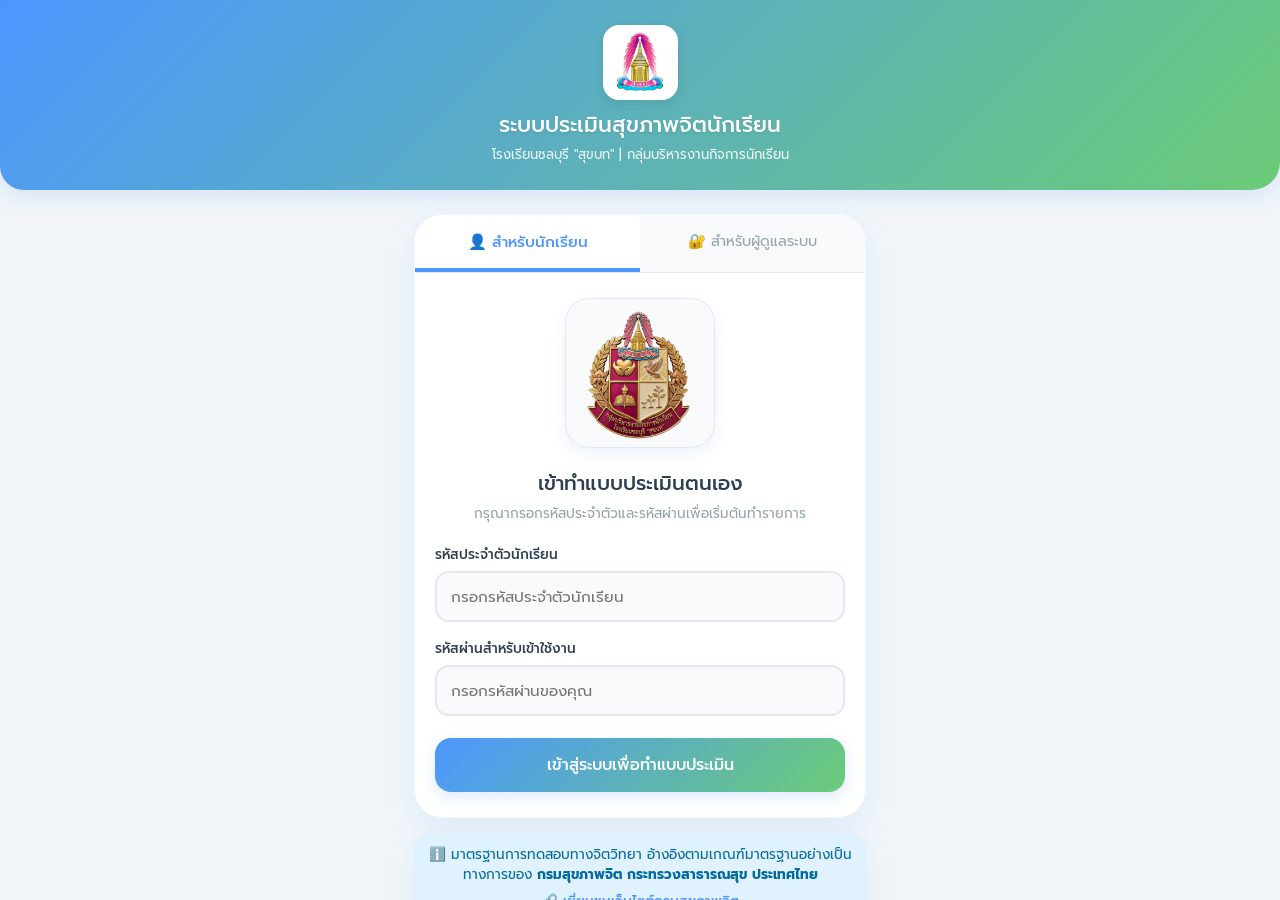
<file: index.html>
<!DOCTYPE html>
<html lang="th">
<head>
<meta charset="UTF-8">
<meta name="viewport" content="width=device-width, initial-scale=1.0, maximum-scale=1.0, user-scalable=no, viewport-fit=cover">
<title>ระบบประเมินสุขภาพจิต โรงเรียนชลบุรี สุขบท</title>
<link rel="preconnect" href="https://fonts.googleapis.com">
<link rel="preconnect" href="https://fonts.gstatic.com" crossorigin>
<link href="https://fonts.googleapis.com/css2?family=Prompt:wght@300;400;500;600;700&display=swap" rel="stylesheet">
<style>
/* ============================  RESET และระบบตั้งค่าธีมแอปพลิเคชันมือถือ  ============================ */
*, *::before, *::after { box-sizing: border-box; margin: 0; padding: 0; }
:root {
  --primary-gradient: linear-gradient(135deg, #4D96FF 0%, #6BCB77 100%);
  --btn-gradient: linear-gradient(135deg, #6BCB77 0%, #4D96FF 100%);
  --admin-gradient: linear-gradient(135deg, #475569 0%, #1E293B 100%);
  --primary:    #4D96FF;
  --primary-lt: #6BCB77;
  --accent:     #FF6B6B;
  --success:    #6BCB77;
  --warning:    #FFD93D;
  --danger:     #FF6B6B;
  --mid-risk:   #FF9F43;
  --text:       #2C3E50;
  --muted:      #95A5A6;
  --border:     #E2E8F0;
  --bg:         #F1F5F9;
  --white:      #FFFFFF;
  --card-sh:    0 12px 30px rgba(77, 150, 255, 0.1);
  --radius:     24px;
}

html, body {
  width: 100%; height: 100%; overflow: hidden;
  font-family: 'Prompt', sans-serif; background: var(--bg); color: var(--text); font-size: 16px;
  -webkit-tap-highlight-color: transparent;
}
.app-wrapper {
  position: absolute; top: 0; left: 0; right: 0; bottom: 0;
  overflow-y: auto; -webkit-overflow-scrolling: touch;
  display: flex; flex-direction: column;
}

/* ============================  ANIMATIONS  ============================ */
@keyframes fadeInUp {
  from { opacity: 0; transform: translateY(20px); }
  to { opacity: 1; transform: translateY(0); }
}
@keyframes pulse {
  0% { transform: scale(1); }
  50% { transform: scale(1.03); }
  100% { transform: scale(1); }
}
@keyframes spin { to { transform: rotate(360deg); } }

/* ============================  การออกแบบส่วนหัวแอปพลิเคชัน (App Bar)  ============================ */
.site-header {
  background: var(--primary-gradient); color: #fff; text-align: center; padding: 25px 20px;
  border-radius: 0 0 28px 24px; box-shadow: 0 8px 20px rgba(77, 150, 255, 0.15);
  animation: fadeInUp 0.5s ease-out; display: flex; flex-direction: column; align-items: center; justify-content: center; flex-shrink: 0;
}
.school-logo {
  width: 75px; height: 75px; margin-bottom: 8px; background: var(--white); border-radius: 16px;
  padding: 5px; box-shadow: 0 4px 12px rgba(0,0,0,0.08); display: flex; align-items: center; justify-content: center;
}
.school-logo img { width: 100%; height: 100%; object-fit: contain; display: block; }
.site-header h1 { font-size: 1.35rem; font-weight: 500; text-shadow: 0 1px 3px rgba(0,0,0,0.1); }
.site-header p  { font-size: .82rem; opacity: .9; margin-top: 4px; font-weight: 400; }

.page { display: none; }
.page.active { display: block; animation: fadeInUp 0.4s ease-out; }

.container { width: 100%; max-width: 480px; margin: 0 auto; padding: 14px; display: flex; flex-direction: column; align-items: stretch; justify-content: center; }
.container-wide { width: 100%; max-width: 1250px; margin: 0 auto; padding: 16px; }

/* ============================  โครงสร้างหน้าล็อกอินแบบโมบายเฟิร์ส  ============================ */
.login-card { background: var(--white); border-radius: 28px; box-shadow: var(--card-sh); overflow: hidden; margin-top: 10px; border: 1px solid rgba(77, 150, 255, 0.08); }
.login-tabs { display: flex; background: #F8FAFC; border-bottom: 1px solid var(--border); }
.login-tab { flex: 1; text-align: center; padding: 15px; font-weight: 400; font-size: 0.9rem; color: var(--muted); cursor: pointer; transition: all 0.2s ease; }
.login-tab.active { color: #4D96FF; background: var(--white); border-bottom: 4px solid #4D96FF; font-size: 0.95rem; font-weight: 500; }
.login-body { padding: 25px 20px; display: flex; flex-direction: column; align-items: stretch; }

.login-showcase-img {
  width: 150px; height: 150px; overflow: hidden; border-radius: 24px; margin: 0 auto 20px;
  box-shadow: 0 6px 15px rgba(77, 150, 255, 0.1); background: #F8FAFC;
  display: flex; align-items: center; justify-content: center; border: 1px solid var(--border);
}
.login-showcase-img img { width: 100%; height: 100%; object-fit: contain; display: block; padding: 4px; }

.welcome-text { text-align: center; margin-bottom: 20px; }
.welcome-text h2 { font-size: 1.25rem; color: var(--text); font-weight: 500; }
.welcome-text p { font-size: 0.85rem; color: var(--muted); margin-top: 5px; font-weight: 400; }

/* ============================  การจัดแต่งรูปทรงกล่องและฟอร์มอินพุต  ============================ */
.card { background: var(--white); border-radius: var(--radius); box-shadow: var(--card-sh); padding: 22px 16px; margin-bottom: 14px; border: 1px solid rgba(0,0,0,0.01); display: flex; flex-direction: column; align-items: stretch; }
.card-header { display: flex; align-items: center; gap: 10px; padding-bottom: 10px; margin-bottom: 14px; border-bottom: 2px solid var(--bg); }
.card-icon { font-size: 1.8rem; }
.card-title { font-size: 1.05rem; font-weight: 500; color: var(--text); }
.card-sub   { font-size: .82rem; color: var(--muted); margin-top: 2px; font-weight: 400; }

.form-group { margin-bottom: 16px; width: 100%; }
label.field-label { display: block; font-size: .85rem; font-weight: 500; color: var(--text); margin-bottom: 6px; text-align: left; }
input[type="text"], input[type="password"] {
  width: 100%; padding: 12px 14px; border: 2px solid var(--border);
  border-radius: 14px; font-size: 0.95rem; color: var(--text); font-family: inherit; transition: all 0.3s; background: #F8FAFC;
}
input:focus { outline: none; border-color: var(--primary); background: var(--white); box-shadow: 0 0 0 4px rgba(77, 150, 255, 0.12); }

/* ============================  ปุ่มกดสไตล์แอปพลิเคชันรองรับการสัมผัส  ============================ */
.btn { display: inline-flex; align-items: center; justify-content: center; gap: 8px; padding: 14px 24px; border-radius: 16px; font-size: 0.95rem; font-weight: 500; font-family: inherit; border: none; cursor: pointer; transition: all 0.2s; box-shadow: 0 4px 12px rgba(0,0,0,0.02); width: 100%; text-align: center; }
.btn-block { width: 100%; margin-top: 6px; }
.btn-primary   { background: var(--primary-gradient); color: #fff; box-shadow: 0 5px 15px rgba(77, 150, 255, 0.2); }
.btn-primary:not(:disabled):active { transform: scale(0.97); opacity: 0.95; }
.btn-primary:disabled { background: #CBD5E1; color: #94A3B8; cursor: not-allowed; box-shadow: none; }
.btn-success   { background: var(--btn-gradient); color: #fff; box-shadow: 0 5px 15px rgba(107, 203, 119, 0.2); }
.btn-success:active { transform: scale(0.97); }
.btn-outline   { background: transparent; border: 2px solid var(--primary); color: var(--primary); box-shadow: none; }
.btn-outline:active { background: rgba(77, 150, 255, 0.08); transform: scale(0.97); }
.btn-edit      { background: #FF9F43; color: #fff; box-shadow: 0 5px 15px rgba(255, 159, 67, 0.2); }
.btn-edit:active { transform: scale(0.97); }
.btn-export    { background: #047857; color: #fff; font-size: .88rem; padding: 10px 18px; border-radius: 12px; width: auto; }

.alert { padding: 12px; border-radius: 16px; font-size: .85rem; margin-bottom: 14px; display: none; line-height: 1.5; font-weight: 400; text-align: center; }
.alert.show { display: block; }
.alert-danger  { background: #FEE2E2; border-left: 5px solid var(--danger);  color: #7F1D1D; }
.alert-success { background: #D1FAE5; border-left: 5px solid var(--success); color: #064E3B; }
.alert-warning { background: #FEF3C7; border-left: 5px solid var(--warning); color: #78350F; }
.alert-info    { background: #E0F2FE; border-left: 5px solid var(--primary); color: #0369A1; }

/* ============================  ส่วนประกอบแผงข้อมูลผู้ประเมินและสเต็ปเปอร์  ============================ */
.student-banner { background: #F0FDF4; border: 2px dashed #BBF7D0; border-radius: 18px; padding: 14px; margin-bottom: 16px; }
.student-banner .lbl  { font-size: .72rem; font-weight: 400; color: #16A34A; text-transform: uppercase; text-align: left; }
.student-banner .val  { font-size: 0.9rem; font-weight: 500; color: #14532D; text-align: left; }
.info-grid { display: grid; grid-template-columns: 1fr 1fr; gap: 8px; margin-top: 8px; }

.stepper { display: flex; margin-bottom: 20px; width: 100%; }
.step { flex: 1; display: flex; flex-direction: column; align-items: center; position: relative; }
.step:not(:last-child)::after { content: ''; position: absolute; top: 16px; left: 60%; width: 80%; height: 3px; background: var(--border); z-index: 0; }
.step.done::after { background: var(--success); }
.step.active::after { background: var(--primary); }
.step-circle { width: 34px; height: 34px; border-radius: 50%; display: flex; align-items: center; justify-content: center; font-size: 0.9rem; font-weight: 500; border: 2px solid var(--border); background: var(--white); z-index: 1; box-shadow: 0 3px 6px rgba(0,0,0,0.03); }
.step.done .step-circle { background: var(--success); border-color: var(--success); color: #fff; }
.step.active .step-circle { background: var(--primary); border-color: var(--primary); color: #fff; animation: pulse 1.5s infinite; }
.step-label { font-size: .7rem; color: var(--muted); margin-top: 6px; text-align: center; font-weight: 400; line-height: 1.3; }

.prog-wrap { margin-bottom: 16px; width: 100%; }
.prog-bar  { background: #E2E8F0; border-radius: 999px; height: 10px; overflow: hidden; }
.prog-fill { height: 10px; background: var(--primary-gradient); border-radius: 999px; width: 0%; transition: width 0.4s ease; }
.prog-text { font-size: .8rem; color: var(--muted); text-align: right; margin-top: 6px; font-weight: 400; }

/* ============================  กล่องข้อคำถามหลักและการล็อกตัวหนาเข้มตามคำสั่งคุณครู  ============================ */
.q-card { background: var(--white); border: 2px solid #E2E8F0; border-radius: 20px; padding: 18px 14px; margin-bottom: 14px; transition: all 0.3s ease; box-shadow: 0 4px 12px rgba(0,0,0,0.01); width: 100%; }
.q-card.answered { border-color: #6BCB77; background: #F6FDF8; }
.q-card.is-critical { border-left: 6px solid var(--accent); }
.q-card.missing-highlight { border: 2.5px solid var(--danger) !important; background: #FFF5F5 !important; box-shadow: 0 0 15px rgba(255, 107, 107, 0.25) !important; }
.q-meta  { display: flex; align-items: center; gap: 8px; margin-bottom: 8px; }
.q-num   { font-size: .75rem; font-weight: 400; color: #4D96FF; background: #EBF3FF; padding: 2px 8px; border-radius: 999px; }
.q-tag   { font-size: .7rem; font-weight: 400; padding: 2px 8px; border-radius: 999px; }
.tag-crit { background: #FEE2E2; color: var(--danger); }

/* สั่งล็อกตัวหนาเข้มเด่นชัดเฉพาะที่ตัวข้อความคำถามหลักเท่านั้น ส่วนอื่นเป็นตัวผอมบางสบายตาทั้งหมด */
.q-text  { font-size: 1rem; font-weight: 700; line-height: 1.55; margin-bottom: 12px; color: #2C3E50; text-align: left; }
.q-hint  { background: #F0F9FF; border: 1px solid #B9E6FE; border-radius: 12px; padding: 12px; margin-bottom: 14px; font-size: .85rem; line-height: 1.55; color: #0369A1; text-align: left; font-weight: 400; }
.q-hint .hint-label { font-weight: 400; color: #0369A1; margin-bottom: 2px; font-size: .78rem; text-transform: uppercase; }
.q-hint .hint-example { color: #075985; margin-top: 6px; border-top: 1px dashed #BAE6FD; padding-top: 6px; font-style: italic; }

.yn-options { display: grid; grid-template-columns: 1fr 1fr; gap: 10px; width: 100%; }
.yn-radio, .scale4-radio { display: none; }
.yn-label { display: flex; align-items: center; justify-content: center; padding: 14px 10px; border-radius: 14px; cursor: pointer; border: 2px solid var(--border); background: var(--white); font-size: 0.95rem; font-weight: 400; transition: all 0.2s; box-shadow: 0 4px 6px rgba(0,0,0,0.01); }
.yn-label.yes:hover { border-color: var(--success); background: #F0FDF4; }
.yn-radio:checked + .yn-label.yes { border-color: var(--success); background: #6BCB77; color: #fff; font-weight: 400; box-shadow: 0 6px 14px rgba(107, 203, 119, 0.2); }
.yn-radio:checked + .yn-label.no { border-color: #64748B; background: #64748B; color: #fff; font-weight: 400; box-shadow: 0 6px 14px rgba(100, 116, 139, 0.2); }
.yn-radio:checked + .ctrl-label.ctrl-no { border-color: var(--danger); background: var(--danger); color: #fff; box-shadow: 0 6px 14px rgba(255, 107, 107, 0.2); }

.scale4-options { display: grid; grid-template-columns: repeat(4, 1fr); gap: 6px; width: 100%; }
.scale4-label { display: flex; flex-direction: column; align-items: center; padding: 12px 2px; border-radius: 14px; cursor: pointer; border: 2px solid var(--border); background: var(--white); font-size: .75rem; text-align: center; gap: 4px; font-weight: 400; transition: all 0.2s; line-height: 1.3; }
.scale4-label .score-dot { width: 24px; height: 24px; border-radius: 50%; background: #E2E8F0; color: var(--muted); font-size: .85rem; font-weight: 500; line-height: 24px; text-align: center; }
.scale4-radio:checked + .scale4-label { border-color: var(--primary); background: #4D96FF; color: #fff; box-shadow: 0 6px 14px rgba(77, 150, 255, 0.2); }
.scale4-radio:checked + .scale4-label .score-dot { background: var(--white); color: var(--primary); }

.legend-bar { display: flex; flex-wrap: wrap; gap: 6px; background: #F8FAFC; padding: 8px 12px; border-radius: 12px; margin-bottom: 12px; border: 1px solid var(--border); justify-content: space-between; }
.legend-item { font-size: 0.75rem; color: var(--muted); font-weight: 400; }

@media (max-width: 480px) { .scale4-options { grid-template-columns: repeat(2, 1fr); gap: 8px; } }

/* ============================  ระบบตรรกะ LOADER คำสั่งหมุนประมวลผลหน้าต่าง  ============================ */
.loader { display: none; position: fixed; inset: 0; background: rgba(255,255,255,0.92); backdrop-filter: blur(4px); z-index: 9999; align-items: center; justify-content: center; flex-direction: column; gap: 16px; }
.loader.show { display: flex; }
.spinner { width: 44px; height: 44px; border: 4px solid #E2E8F0; border-top-color: var(--primary); border-radius: 50%; animation: spin .7s linear infinite; }
.loader-msg { font-size: 0.95rem; color: var(--primary); font-weight: 500; }

.page-footer { text-align: center; padding: 16px; color: var(--muted); font-size: .8rem; border-top: 1px solid var(--border); margin-top: 24px; line-height: 1.5; font-weight: 400; background: #FFF; width: 100%; }
</style>
</head>
<body>

<div class="loader" id="loader">
  <div class="spinner"></div>
  <p class="loader-msg" id="loaderMsg">กำลังดำเนินการ...</p>
</div>

<div class="app-wrapper">

  <header class="site-header">
    <div class="school-logo">
      <img src="school-logo.png" alt="ตราโรงเรียน">
    </div>
    <h1>ระบบประเมินสุขภาพจิตนักเรียน</h1>
    <p>โรงเรียนชลบุรี "สุขบท" | กลุ่มบริหารงานกิจการนักเรียน</p>
  </header>

  <div class="page active" id="pageLanding">
    <div class="container">
      <div class="login-card">
        <div class="login-tabs">
          <div class="login-tab active" id="tabStudent" onclick="switchLoginTab('student')">👤 สำหรับนักเรียน</div>
          <div class="login-tab" id="tabAdmin" onclick="switchLoginTab('admin')">🔐 สำหรับผู้ดูแลระบบ</div>
        </div>
        
        <div class="login-body">
          <div class="login-showcase-img">
            <img src="admin-logo.png" alt="ตรากิจการนักเรียน">
          </div>

          <div id="studentFormSection">
            <div class="welcome-text">
              <h2>เข้าทำแบบประเมินตนเอง</h2>
              <p>กรุณากรอกรหัสประจำตัวและรหัสผ่านเพื่อเริ่มต้นทำรายการ</p>
            </div>
            <div class="alert alert-danger" id="loginError"></div>
            <div class="form-group">
              <label class="field-label" for="fStudentId">รหัสประจำตัวนักเรียน</label>
              <input type="text" id="fStudentId" placeholder="กรอกรหัสประจำตัวนักเรียน" autocomplete="off">
            </div>
            <div class="form-group">
              <label class="field-label" for="fPassword">รหัสผ่านสำหรับเข้าใช้งาน</label>
              <input type="password" id="fPassword" placeholder="กรอกรหัสผ่านของคุณ">
            </div>
            <button class="btn btn-primary btn-block" id="btnLogin" style="padding:15px; font-size:1rem;">เข้าสู่ระบบเพื่อทำแบบประเมิน</button>
          </div>

          <div id="adminFormSection" style="display:none;">
            <div class="welcome-text">
              <h2>ระบบควบคุมแอดมิน</h2>
              <p>กรุณากรอกรหัสผ่านความปลอดภัยแอดมิน เพื่อเปิดระบบรายงานแดชบอร์ด</p>
            </div>
            <div class="alert alert-danger" id="adminLoginError"></div>
            <div class="form-group">
              <label class="field-label" for="fAdminPass">รหัสผ่านแอดมิน (Admin Password)</label>
              <input type="password" id="fAdminPass" placeholder="กรอกรหัสผ่านควบคุม">
            </div>
            <button class="btn btn-primary btn-block" id="btnAdminLogin" style="padding:15px; background:var(--admin-gradient); font-size:1rem;">ยืนยันสิทธิ์เข้าหน้าแดชบอร์ด</button>
          </div>
        </div>
      </div>

      <div class="alert alert-info show" style="margin-top:15px; text-align:center; border:none; box-shadow:var(--card-sh);">
        ℹ️ มาตรฐานการทดสอบทางจิตวิทยา อ้างอิงตามเกณฑ์มาตรฐานอย่างเป็นทางการของ <strong>กรมสุขภาพจิต กระทรวงสาธารณสุข ประเทศไทย</strong><br>
        <a href="https://www.dmh.go.th/" target="_blank" style="color:#4D96FF; font-weight:500; text-decoration:none; display:inline-block; margin-top:6px;">🔗 เยี่ยมชมเว็บไซต์กรมสุขภาพจิต</a>
      </div>
    </div>
  </div>

  <div class="page" id="page2Q">
    <div class="container">
      <div class="student-banner">
        <div class="lbl">👤 โปรไฟล์ผู้ทำแบบประเมิน</div>
        <div class="info-grid">
          <div><div class="lbl">ชื่อ-นามสกุล</div><div class="val" id="s2q_name">—</div></div>
          <div><div class="lbl">รหัสนักเรียน</div><div class="val" id="s2q_id">—</div></div>
          <div><div class="lbl">ระดับชั้น/ห้อง</div><div class="val" id="s2q_class">—</div></div>
          <div><div class="lbl">เลขที่</div><div class="val" id="s2q_number">—</div></div>
        </div>
      </div>

      <div class="alert alert-warning" id="historyAlert2Q">
        📝 คุณเคยส่งข้อมูลแบบประเมินแล้ว ระบบดึงคำตอบค้างเก่าของคุณมาให้เรียบร้อย คุณสามารถแก้ไขแล้วกดส่งเพื่ออัปเดตประวัติได้ครับ
      </div>

      <div class="stepper">
        <div class="step active"><div class="step-circle">1</div><div class="step-label">2Q<br>คัดกรองเบื้องต้น</div></div>
        <div class="step" id="step_2nd"><div class="step-circle">2</div><div class="step-label">ประเมินฟูลสเกล<br>มัลติมิติเชิงลึก</div></div>
        <div class="step"><div class="step-circle">✓</div><div class="step-label">เสร็จสิ้น</div></div>
      </div>

      <div class="card">
        <div class="card-header">
          <span class="card-icon">🔍</span>
          <div>
            <div class="card-title">แบบคัดกรองโรคซึมเศร้าขั้นต้น (2Q)</div>
            <div class="card-sub">เกณฑ์วัดประเมินในระยะ 2 สัปดาห์ที่ผ่านมาจนถึงปัจจุบัน</div>
          </div>
        </div>
        <div class="alert alert-danger" id="err2Q"></div>
        <div id="q2Container"></div>
        <button class="btn btn-primary btn-block" id="btn2QSubmit" disabled style="padding:15px;">ส่งคำตอบและดำเนินการต่อ →</button>
      </div>
    </div>
  </div>

  <div class="page" id="pageSecond">
    <div class="container">
      <div class="student-banner">
        <div class="lbl">👤 โปรไฟล์ผู้ทำแบบประเมิน</div>
        <div class="info-grid">
          <div><div class="lbl">ชื่อ-นามสกุล</div><div class="val" id="s2nd_name">—</div></div>
          <div><div class="lbl">รหัสนักเรียน</div><div class="val" id="s2nd_id">—</div></div>
          <div><div class="lbl">ระดับชั้น/ห้อง</div><div class="val" id="s2nd_class">—</div></div>
          <div><div class="lbl">เลขที่</div><div class="val" id="s2nd_number">—</div></div>
        </div>
      </div>

      <div class="stepper">
        <div class="step done" id="step_back2q" style="cursor:pointer;" onclick="goBackToQ2()" title="คลิกเพื่อย้อนกลับไปแก้ไขคำตอบ 2Q"><div class="step-circle">✓</div><div class="step-label">2Q<br>คัดกรองเบื้องต้น</div></div>
        <div class="step active"><div class="step-circle">2</div><div class="step-label">ประเมินฟูลสเกล<br>มัลติมิติเชิงลึก</div></div>
        <div class="step"><div class="step-circle">✓</div><div class="step-label">เสร็จสิ้น</div></div>
      </div>

      <div style="text-align:center; margin: 4px 0 18px;">
        <button type="button" class="btn btn-edit" onclick="goBackToQ2()" style="width:auto; padding:10px 20px; font-size:.9rem; display:inline-flex;">← ย้อนกลับไปแก้ไขคำตอบ 2Q ข้อแรก</button>
      </div>

      <div class="alert alert-warning show" id="alertSecondHeader">
        📋 กรุณาตอบแบบประเมินเพิ่มเติมด้านล่างนี้ให้ครบทุกข้อตามความเป็นจริง เพื่อให้ได้ข้อมูลที่ครบถ้วนสำหรับการดูแลช่วยเหลือนักเรียนอย่างรอบด้าน
      </div>

      <div class="prog-wrap">
        <div class="prog-bar"><div class="prog-fill" id="prog2ndFill"></div></div>
        <div class="prog-text" id="prog2ndText">ตอบแล้ว 0 ข้อ</div>
      </div>
      <div class="alert alert-danger" id="err2nd"></div>

      <div class="card">
        <div class="card-header"><span class="card-icon">🧠</span><div><div class="card-title">แบบประเมินภาวะซึมเศร้าเชิงลึก (PHQ-A) — 9 ข้อ</div></div></div>
        <div class="legend-bar"><span class="legend-item">0 = ไม่มีเลย</span><span class="legend-item">1 = มีบางวัน</span><span class="legend-item">2 = มีมากกว่า 7 วัน</span><span class="legend-item">3 = มีแทบทุกวัน</span></div>
        <div id="phqaContainer"></div>
      </div>

      <div class="card">
        <div class="card-header"><span class="card-icon">😰</span><div><div class="card-title">แบบประเมินดัชนีความเครียดสะสม (ST5) — 5 ข้อ</div></div></div>
        <div class="legend-bar"><span class="legend-item">0 = แทบไม่มี</span><span class="legend-item">1 = เป็นบางครั้ง</span><span class="legend-item">2 = เป็นบ่อยครั้ง</span><span class="legend-item">3 = เป็นประจำ</span></div>
        <div id="st5Container"></div>
      </div>

      <div class="card">
        <div class="card-header"><span class="card-icon">🌀</span><div><div class="card-title">แบบประเมินภาวะตื่นตระหนกและวิตกกังวล (GAD-2) — 2 ข้อ</div></div></div>
        <div class="legend-bar"><span class="legend-item">0 = ไม่มีเลย</span><span class="legend-item">1 = มีบางวัน</span><span class="legend-item">2 = มีมากกว่า 7 วัน</span><span class="legend-item">3 = มีแทบทุกวัน</span></div>
        <div id="gad2Container"></div>
      </div>

      <div class="card">
        <div class="card-header"><span class="card-icon">🤝</span><div><div class="card-title">แบบประเมินสภาพแวดล้อมเชิงพฤติกรรมและสังคม — 2 ข้อ</div></div></div>
        <div id="socContainer"></div>
      </div>

      <div class="card">
        <div class="card-header"><span class="card-icon">🆘</span><div><div class="card-title">แบบประเมินดักจับความเสี่ยงวิกฤต (8Q) — 8 ข้อ</div></div></div>
        <div id="q8Container"></div>
      </div>

      <button class="btn btn-primary btn-block" id="btn2ndSubmit" style="padding:16px; font-size:1.05rem;">✅ ยืนยันการส่งข้อมูลประเมินทั้งหมดเข้าระบบหลังบ้าน</button>
    </div>
  </div>

  <div class="page" id="pageSuccess">
    <div class="container">
      <div class="card" style="text-align:center; padding:40px 20px; border-radius:24px;">
        <div style="font-size:5rem;">✅</div>
        <h2 style="color:var(--success); font-size:1.5rem; margin-top:12px; font-weight:600;">ระบบทำการบันทึกข้อมูลเรียบร้อย</h2>
        <p style="color:var(--muted); margin-top:10px; line-height:1.6; font-weight:400;">ข้อมูลประเมินสุขภาพจิตของท่านเข้าสู่ฐานข้อมูลฝ่ายแนะแนวอย่างปลอดภัยเรียบร้อยแล้ว<br>ขอบคุณสำหรับความร่วมมือเพื่อดูแลช่วยเหลือนักเรียน</p>
        
        <button class="btn btn-edit btn-block" onclick="handleGoBackToEdit()" style="padding:14px; border-radius:14px; font-size:1.05rem; margin-top:20px;">✏️ ต้องการแก้ไขข้อมูลคำตอบคำถาม</button>
        <button class="btn btn-success btn-block" onclick="handleLogout()" style="padding:14px; border-radius:14px; font-size:1.05rem; margin-top:10px;">ออกจากระบบอย่างปลอดภัย</button>
      </div>
    </div>
  </div>

  <div class="page-footer">
    โรงเรียนชลบุรี "สุขบท" | กลุ่มบริหารงานกิจการนักเรียน<br>
    พัฒนาเว็บโดย นายมีโชค ผลชู
  </div>

</div>

<script>
const BACKEND_URL = 'https://script.google.com/macros/s/AKfycbx56qhXXK5LoaZNltNFSKCoH9uZL7e8DgHBQSj8CRbqRow9RCBMhpZoJAaXzRB0NcWU/exec';

let cfg = null;
let currentStudent = null;
let answers2Q = {};
let answersSecond = {};
let totalSecond = 0;
let studentHistoryMap = null; 

const $ = id => document.getElementById(id);

function showPage(id) {
  document.querySelectorAll('.page').forEach(p => p.classList.remove('active'));
  $(id).classList.add('active');
  sessionStorage.setItem('currentPage', id);
  document.querySelector('.app-wrapper').scrollTo({ top: 0, behavior: 'smooth' });
}

function showLoader(msg) { $('loaderMsg').textContent = msg || 'กำลังสื่อสารกับฐานข้อมูล...'; $('loader').classList.add('show'); }
function hideLoader() { $('loader').classList.remove('show'); }
function showAlert(id, msg) { const e=$(id); e.textContent=msg; e.classList.add('show'); }
function hideAlert(id) { $(id).classList.remove('show'); }
function esc(s) { return String(s).replace(/&/g,'&amp;').replace(/</g,'&lt;').replace(/>/g,'&gt;').replace(/"/g,'&quot;'); }

function switchLoginTab(type) {
  hideAlert('loginError'); hideAlert('adminLoginError');
  if (type === 'student') {
    $('tabStudent').classList.add('active'); $('tabAdmin').classList.remove('active');
    $('studentFormSection').style.display = 'block'; $('adminFormSection').style.display = 'none';
  } else {
    $('tabAdmin').classList.add('active'); $('tabStudent').classList.remove('active');
    $('adminFormSection').style.display = 'block'; $('studentFormSection').style.display = 'none';
  }
}

function handleLogout() {
  sessionStorage.clear();
  currentStudent = null; answers2Q = {}; answersSecond = {}; studentHistoryMap = null;
  $('fStudentId').value = ''; $('fPassword').value = ''; $('fAdminPass').value = '';
  hideAlert('loginError'); hideAlert('adminLoginError'); hideAlert('err2Q'); hideAlert('err2nd');
  $('historyAlert2Q').classList.remove('show');
  showPage('pageLanding');
}

function handleGoBackToEdit() { showPage('page2Q'); render2Q(); }

// ย้อนกลับจากหน้าประเมินขั้นที่ 2 ไปแก้ไขคำตอบ 2Q — คำตอบที่กรอกไว้ทั้ง 2 หน้าจะไม่หายไปไหน
function goBackToQ2() { showPage('page2Q'); render2Q(); }

function call(fn, args, cb, _retriesLeft, _isRetry) {
  if (_retriesLeft === undefined) _retriesLeft = 3; // เชื่อมต่อไม่ติดรอบแรก ลองใหม่อัตโนมัติได้อีก 3 ครั้งก่อนแจ้งเตือนผู้ใช้
  if (!BACKEND_URL || BACKEND_URL.includes('YOUR_GOOGLE_APPS_SCRIPT_WEBAPP_URL_HERE')) {
    hideLoader(); alert('ระบบขัดข้อง ยังไม่ได้เปลี่ยนลิงก์ BACKEND_URL ในไฟล์ index.html บน GitHub ครับ'); return;
  }
  const attemptNum = 4 - _retriesLeft; // 1,2,3,4
  // สุ่มหน่วงเวลาเล็กน้อยก่อนยิงคำขอจริง (เฉพาะครั้งแรก) กันหลายคนกดพร้อมกันเป๊ะๆ ในวินาทีเดียว
  const jitter = _isRetry ? 0 : Math.floor(Math.random() * 700);
  setTimeout(() => {
    fetch(BACKEND_URL, {
      method: 'POST',
      mode: 'cors',
      headers: { 'Content-Type': 'text/plain' },
      body: JSON.stringify({ action: fn, arguments: args })
    })
    .then(response => response.text())
    .then(text => {
      let res;
      try { res = JSON.parse(text); }
      catch (e) { throw new Error('เซิร์ฟเวอร์ตอบกลับข้อมูลผิดปกติ (อาจมีคนใช้งานพร้อมกันเยอะเกินไปในขณะนี้)'); }
      cb(res);
    })
    .catch(err => {
      if (_retriesLeft > 0) {
        setTimeout(() => call(fn, args, cb, _retriesLeft - 1, true), 900 * attemptNum);
        return;
      }
      hideLoader(); alert('เกิดข้อผิดพลาดในการเชื่อมต่อเซิร์ฟเวอร์หลังบ้าน กรุณาลองใหม่อีกครั้ง (' + err.message + ')');
    });
  }, jitter);
}

function buildYNCard(q, num, prefix) {
  const isCrit = q.isCritical ? 'is-critical' : (q.type === 'yesno_ctrl' ? 'is-conditional' : '');
  return `
  <div class="q-card ${isCrit}" id="card_${q.id}">
    <div class="q-meta"><span class="q-num">${prefix} ข้อที่ ${num}</span></div>
    <div class="q-text">${q.text}</div>
    <div class="q-hint">
      <div class="hint-label">📖 คำอธิบายพฤติกรรม</div><div>${q.description}</div>
      <div class="hint-label class-example">💬 สถานการณ์ตัวอย่าง</div><div>${q.example}</div>
    </div>
    <div class="yn-options">
      ${q.type === 'yesno_ctrl' ? `
        <input type="radio" name="${q.id}" id="${q.id}_yes" value="0" class="yn-radio"><label for="${q.id}_yes" class="yn-label yes">✅ ควบคุมตนเองได้</label>
        <input type="radio" name="${q.id}" id="${q.id}_no" value="8" class="yn-radio"><label for="${q.id}_no" class="yn-label no ctrl-label ctrl-no">❌ ควบคุมตนเองไม่ได้</label>
      ` : `
        <input type="radio" name="${q.id}" id="${q.id}_yes" value="${q.scores ? q.scores[1] : 1}" class="yn-radio"><label for="${q.id}_yes" class="yn-label yes">✅ ใช่ / มีอาการ</label>
        <input type="radio" name="${q.id}" id="${q.id}_no" value="${q.scores ? q.scores[0] : 0}" class="yn-radio"><label for="${q.id}_no" class="yn-label no">❌ ไม่ใช่ / ไม่มี</label>
      `}
    </div>
  </div>`;
}

function buildScale4Card(q, num, prefix) {
  const opts = q.options.map((o, i) => `
    <input type="radio" name="${q.id}" id="${q.id}_${i}" value="${q.scores[i]}" class="scale4-radio">
    <label for="${q.id}_${i}" class="scale4-label"><span class="score-dot">${q.scores[i]}</span>${o}</label>
  `).join('');
  return `
  <div class="q-card ${q.isCritical?'is-critical':''}" id="card_${q.id}">
    <div class="q-meta"><span class="q-num">${prefix} ข้อที่ ${num}</span>${q.isCritical?'<span class="q-tag tag-crit">⚠️ ข้อวิกฤตเฝ้าระวังสูงสุด</span>':''}</div>
    <div class="q-text">${q.text}</div>
    <div class="q-hint">
      <div class="hint-label">📖 คำอธิบายพฤติกรรม</div><div>${q.description}</div>
      <div class="hint-label">💬  สถานการณ์ตัวอย่าง</div><div>${q.example}</div>
    </div>
    <div class="scale4-options">${opts}</div>
  </div>`;
}

function preFillAnswersIfAny(questions, answersTargetMap) {
  if (!studentHistoryMap) return;
  questions.forEach(q => {
    if (studentHistoryMap[q.id] !== undefined) {
      let val = studentHistoryMap[q.id]; answersTargetMap[q.id] = val;
    }
  });
}

function restoreCheckedRadios(questions, answersMap) {
  questions.forEach(q => {
    if (answersMap[q.id] !== undefined) {
      const val = answersMap[q.id];
      const radios = document.getElementsByName(q.id);
      for (let i = 0; i < radios.length; i++) {
        if (radios[i].value === String(val)) {
          radios[i].checked = true;
          const card = $('card_' + q.id);
          if (card) card.classList.add('answered');
          break;
        }
      }
    }
  });
}

function render2Q() {
  $('q2Container').innerHTML = cfg.Q2.map((q, i) => buildYNCard(q, i+1, '2Q')).join('');
  preFillAnswersIfAny(cfg.Q2, answers2Q);
  restoreCheckedRadios(cfg.Q2, answers2Q);
  $('btn2QSubmit').disabled = !cfg.Q2.every(el => answers2Q[el.id] !== undefined);
  cfg.Q2.forEach(q => {
    document.querySelectorAll(`input[name="${q.id}"]`).forEach(r => {
      r.addEventListener('change', () => {
        answers2Q[q.id] = r.value; 
        sessionStorage.setItem('answers2Q', JSON.stringify(answers2Q));
        $('card_'+q.id).classList.add('answered'); 
        $('card_'+q.id).classList.remove('missing-highlight'); 
        $('btn2QSubmit').disabled = !cfg.Q2.every(el => answers2Q[el.id] !== undefined);
      });
    });
  });
}

function renderSecond() {
  $('phqaContainer').innerHTML = cfg.PHQA.map((q, i) => buildScale4Card(q, i+1, 'PHQ-A')).join('');
  $('st5Container').innerHTML  = cfg.ST5.map((q,  i) => buildScale4Card(q, i+1, 'ST5')).join('');
  $('gad2Container').innerHTML = cfg.GAD2.map((q, i) => buildScale4Card(q, i+1, 'GAD-2')).join('');
  $('socContainer').innerHTML  = cfg.SOC.map((q,  i) => buildYNCard(q, i+1, 'สังคม')).join('');
  $('q8Container').innerHTML   = cfg.Q8.map((q,   i) => buildYNCard(q, i+1, '8Q')).join('');
  
  const allQs = [...cfg.PHQA, ...cfg.ST5, ...cfg.GAD2, ...cfg.SOC, ...cfg.Q8]; 
  totalSecond = allQs.length;
  
  preFillAnswersIfAny(allQs, answersSecond);
  restoreCheckedRadios(allQs, answersSecond);
  
  allQs.forEach(q => {
    document.querySelectorAll(`input[name="${q.id}"]`).forEach(r => {
      r.addEventListener('change', () => {
        answersSecond[q.id] = r.value; 
        sessionStorage.setItem('answersSecond', JSON.stringify(answersSecond));
        $('card_'+q.id).classList.add('answered'); 
        $('card_'+q.id).classList.remove('missing-highlight'); 
        if (q.id === '8q_3') { 
          const has = r.value === '6';  // ค่า "มี" ของ 8q_3 ตามน้ำหนักคะแนนทางการคือ 6 ไม่ใช่ 1
          $('card_8q_3sub').style.display = has ? '' : 'none'; 
          if (!has) { answersSecond['8q_3sub'] = '0'; sessionStorage.setItem('answersSecond', JSON.stringify(answersSecond)); } 
        }
        updateSecondProgress();
      });
    });
  });
  if (answersSecond['8q_3'] === '6') { $('card_8q_3sub').style.display = ''; } else { $('card_8q_3sub').style.display = 'none'; answersSecond['8q_3sub'] = '0'; }
  updateSecondProgress();
}

function updateSecondProgress() {
  const show3sub = answersSecond['8q_3'] === '6';
  const countable = [...cfg.PHQA, ...cfg.ST5, ...cfg.GAD2, ...cfg.SOC, ...cfg.Q8].filter(q => q.id !== '8q_3sub' || show3sub);
  const done = countable.filter(q => answersSecond[q.id] !== undefined).length; 
  const total = countable.length; 
  const pct = Math.round(done/total*100);
  $('prog2ndFill').style.width = pct+'%'; 
  $('prog2ndText').textContent = `คืบหน้าในการตอบคำถาม ${done} จาก ${total} ข้อ (${pct}%)`;
}

function validateUnanswered(questions, answersMap) {
  let firstMissingCard = null; 
  const show3sub = answersMap['8q_3'] === '6';
  questions.forEach(q => {
    if (q.id === '8q_3sub' && !show3sub) return;
    const card = $('card_' + q.id);
    if (answersMap[q.id] === undefined) { 
      if (card) { 
        card.classList.add('missing-highlight'); 
        if (!firstMissingCard) firstMissingCard = card; 
      } 
    } else { 
      if (card) card.classList.remove('missing-highlight'); 
    }
  });
  if (firstMissingCard) { 
    firstMissingCard.scrollIntoView({ behavior: 'smooth', block: 'center' }); 
    return false; 
  }
  return true;
}


$('btnLogin').addEventListener('click', () => {
  const id = $('fStudentId').value.trim(); const pw = $('fPassword').value.trim();
  if(!id || !pw) { showAlert('loginError','กรุณากรอกรหัสประจำตัวและรหัสผ่านให้ครบถ้วน'); return; }
  showLoader('กำลังยืนยันข้อมูลโปรไฟล์ส่วนบุคคล...');
  call('verifyStudent', [id, pw], res => {
    if(res.success) {
      currentStudent = res.student; 
      sessionStorage.setItem('role', 'student');
      sessionStorage.setItem('studentData', JSON.stringify(currentStudent));
      
      if(res.hasHistory) { 
        studentHistoryMap = res.historyData; 
        sessionStorage.setItem('studentHistoryMap', JSON.stringify(studentHistoryMap));
        $('historyAlert2Q').classList.add('show'); 
      } else {
        sessionStorage.removeItem('studentHistoryMap');
      }
      
      call('getAssessmentConfig', [], config => {
        hideLoader(); cfg = config;
        $('s2q_name').textContent = $('s2nd_name').textContent = currentStudent.name;
        $('s2q_id').textContent = $('s2nd_id').textContent = currentStudent.id;
        $('s2q_class').textContent = $('s2nd_class').textContent = currentStudent.class;
        $('s2q_number').textContent = $('s2nd_number').textContent = currentStudent.number;
        showPage('page2Q'); render2Q();
      });
    } else { hideLoader(); showAlert('loginError', res.error); }
  });
});

$('btn2QSubmit').addEventListener('click', () => {
  if (!validateUnanswered(cfg.Q2, answers2Q)) { showAlert('err2Q', 'กรุณาตอบคำถามให้ครบทุกข้อ ระบบได้เลื่อนหน้าจอไปยังข้อที่ค้างอยู่ด้วยกรอบสีแดง'); return; }
  hideAlert('err2Q');
  // นักเรียนทุกคนทำแบบประเมินต่อให้ครบทุกส่วนเสมอ ไม่ว่าคำตอบ 2 ข้อแรกจะเป็นอย่างไร
  renderSecond();
  showPage('pageSecond');
});

$('btn2ndSubmit').addEventListener('click', () => {
  const allQs = [...cfg.PHQA, ...cfg.ST5, ...cfg.GAD2, ...cfg.SOC, ...cfg.Q8];
  if (!validateUnanswered(allQs, answersSecond)) { showAlert('err2nd', 'กรุณาตอบคำถามให้ครบถ้วนทุกช่อง ระบบได้เลื่อนหน้าจอไปยังข้อที่ค้างอยู่ด้วยกรอบสีแดงเรียบร้อย'); return; }
  hideAlert('err2nd'); 
  showLoader('กำลังวิเคราะห์ประมวลผลความปลอดภัยและจัดเก็บข้อมูล...');
  call('saveData', [currentStudent, answers2Q, answersSecond], res => { 
    hideLoader(); 
    if(res.success) {
      sessionStorage.clear();
      showPage('pageSuccess'); 
    } else { 
      showAlert('err2nd', res.error); 
    } 
  });
});

$('btnAdminLogin').addEventListener('click', () => {
  const pw = $('fAdminPass').value.trim(); if(!pw) { showAlert('adminLoginError','กรุณากรอกรหัสผ่านควบคุมความปลอดภัยแอดมิน'); return; }
  showLoader('กำลังเข้าสู่ระบบ...');
  call('verifyAdmin', [pw], res => {
    if(res.success) {
      sessionStorage.setItem('role', 'admin');
      sessionStorage.removeItem('adminDataCache');
      window.location.href = 'admin-school.html';
    } else { hideLoader(); showAlert('adminLoginError', res.error); }
  });
});

// ระบบตรวจจับพฤติกรรม F5 เพื่อดึงหน่วยความจำวิเศษกลับคืนมาแรนเดอร์หน้าจอเดิมอัตโนมัติ
window.addEventListener('DOMContentLoaded', () => {
  const savedRole = sessionStorage.getItem('role');
  const savedPage = sessionStorage.getItem('currentPage');

  if (savedRole === 'admin') {
    window.location.href = 'admin-school.html';
  } else if (savedRole === 'student') {
    currentStudent = JSON.parse(sessionStorage.getItem('studentData'));
    
    const savedAnswers2Q = sessionStorage.getItem('answers2Q');
    if (savedAnswers2Q) answers2Q = JSON.parse(savedAnswers2Q);
    
    const savedAnswersSecond = sessionStorage.getItem('answersSecond');
    if (savedAnswersSecond) answersSecond = JSON.parse(savedAnswersSecond);
    
    const savedHistory = sessionStorage.getItem('studentHistoryMap');
    if (savedHistory) studentHistoryMap = JSON.parse(savedHistory);

    showLoader('กำลังฟื้นฟูข้อมูลสถานะการทำรายการ...');
    call('getAssessmentConfig', [], config => {
      hideLoader(); cfg = config;
      $('s2q_name').textContent = $('s2nd_name').textContent = currentStudent.name;
      $('s2q_id').textContent = $('s2nd_id').textContent = currentStudent.id;
      $('s2q_class').textContent = $('s2nd_class').textContent = currentStudent.class;
      $('s2q_number').textContent = $('s2nd_number').textContent = currentStudent.number;
      
      const targetPage = savedPage || 'page2Q';
      showPage(targetPage);
      render2Q();
      if (targetPage === 'pageSecond') {
        renderSecond();
      }
    });
  }
});
</script>
</body>
</html>
</file>
